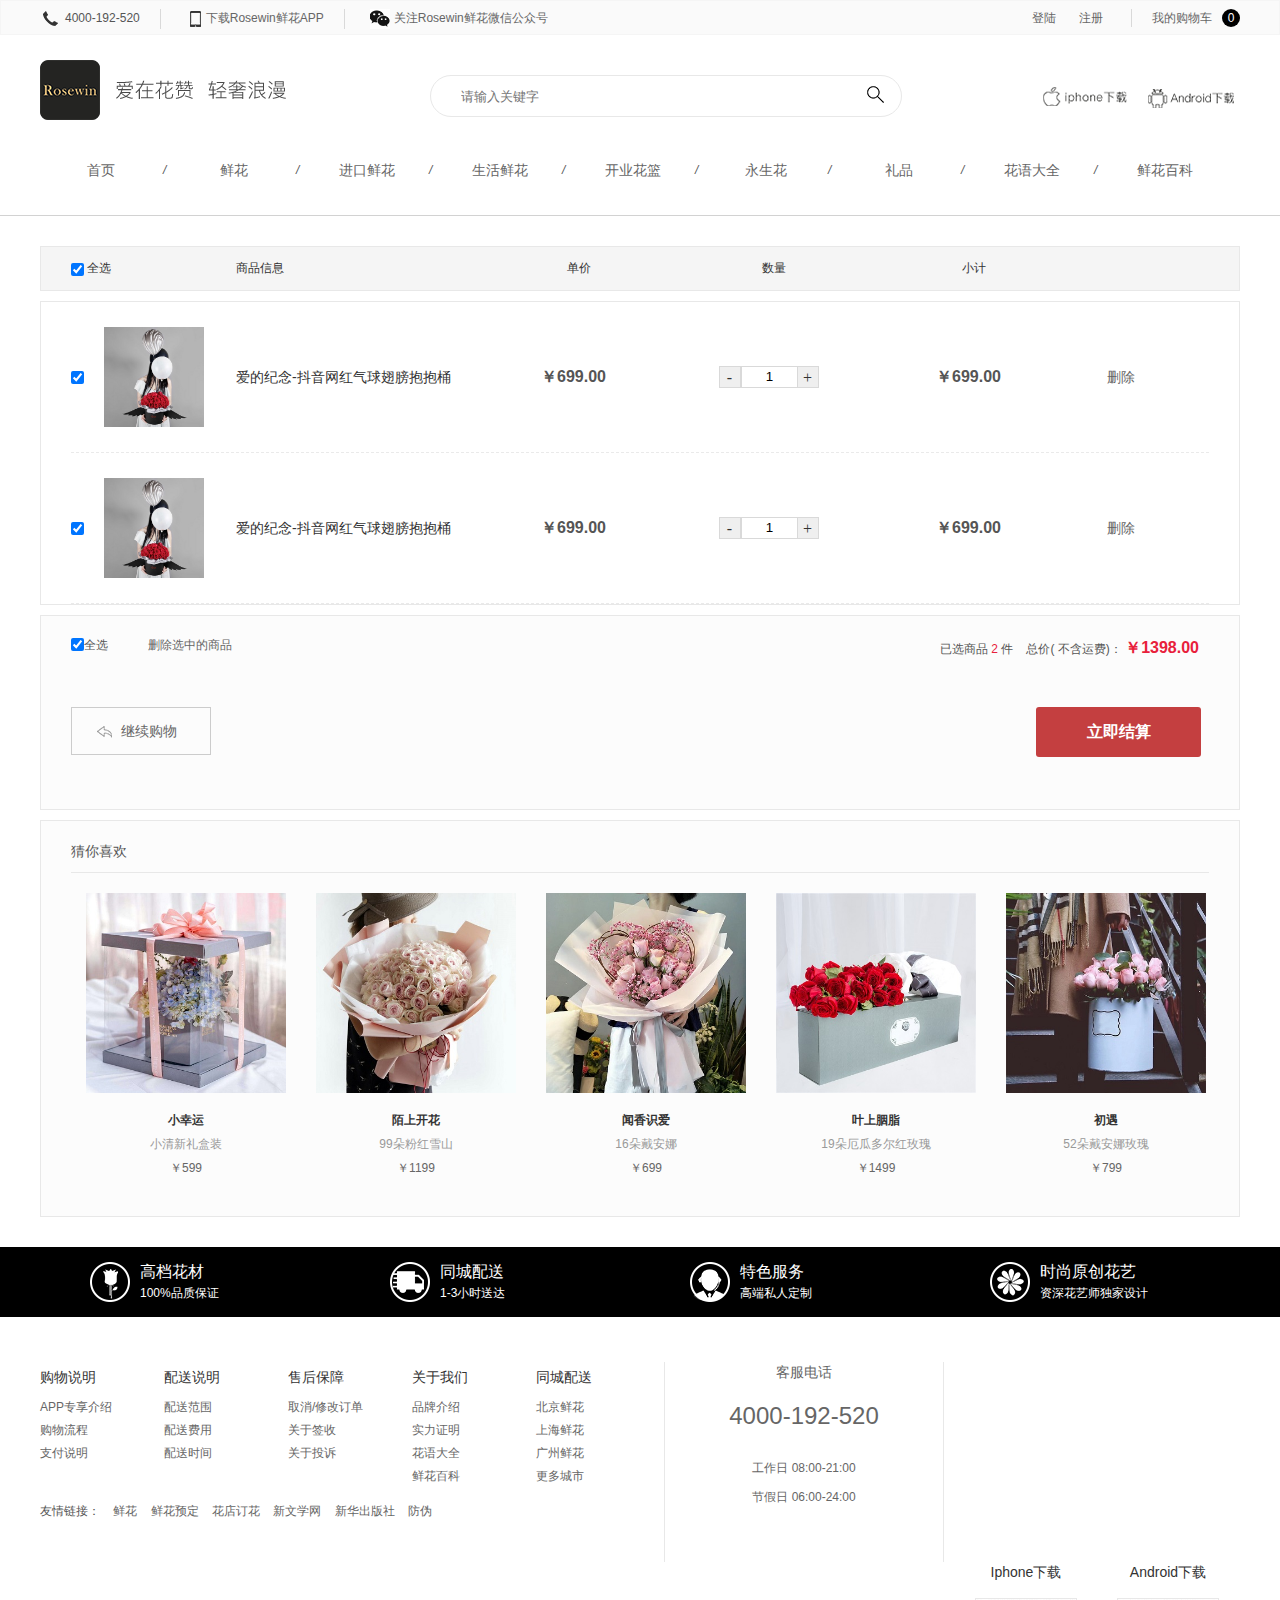
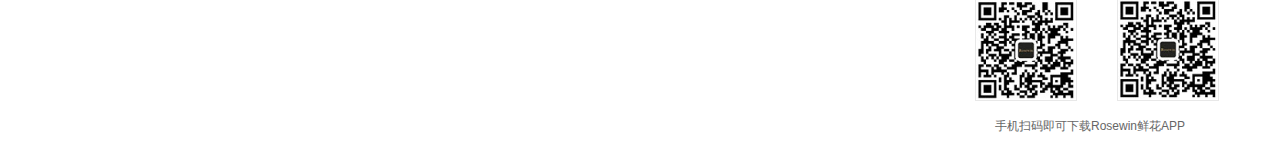
<file: public/cart.html>
<!DOCTYPE html>
<html lang="en">

<head>
  <meta charset="UTF-8">
  <title>购物流程_鲜花速递_开业花篮_网上在线鲜花预定-Rosewin鲜花网</title>
  <link rel="stylesheet" type="text/css" href="css/base.css">
  <link rel="stylesheet" href="font-awesome/css/font-awesome.min.css">
  <link rel="stylesheet" href="css/cart.css">
  <script src="js/comm.js"></script>
  <script src="js/ajax.js"></script>
</head>

<body>
  <header class="bg header"></header>
  <div class="content">
    <div class="cart_product">
      <div class="cart_pro_tit">
        <div class="cpt1">
          <label for="allPro1">
            <input type="checkbox" checked id="allPro1">全选
          </label>
        </div>
        <div class="cpt2">商品信息</div>
        <div class="cpt3">单价</div>
        <div class="cpt4">数量</div>
        <div class="cpt5">小计</div>
      </div>
      <div class="cartBox">
        <ul>
          <li>
            <div class="cart_check"><input type="checkbox" checked></div>
            <div class="cp_img">
              <a href=""><img src="image/1548669137_69562.jpg" alt=""></a>
            </div>
            <div class="cp_name">
              <a href="" title="爱的纪念-抖音网红气球翅膀抱抱桶">爱的纪念-抖音网红气球翅膀抱抱桶</a>
            </div>
            <div class="cp_price">￥699.00</div>
            <div class="cp_num">
              <p class="cp_num_m">
                <button class="cart_jian">-</button>
                <input type="text" value="1" class="cart_int">
                <button class="cart_jia">+</button>
              </p>
            </div>
            <div class="unitPrice">￥699.00</div>
            <div class="cp_btn">
              <a href="" title="删除">删除</a>
            </div>
          </li>
          <li>
            <div class="cart_check"><input type="checkbox" checked></div>
            <div class="cp_img">
              <a href=""><img src="image/1548669137_69562.jpg" alt=""></a>
            </div>
            <div class="cp_name">
              <a href="" title="爱的纪念-抖音网红气球翅膀抱抱桶">爱的纪念-抖音网红气球翅膀抱抱桶</a>
            </div>
            <div class="cp_price">￥699.00</div>
            <div class="cp_num">
              <p class="cp_num_m">
                <button class="cart_jian">-</button>
                <input type="text" value="1" class="cart_int">
                <button class="cart_jia">+</button>
              </p>
            </div>
            <div class="unitPrice">￥699.00</div>
            <div class="cp_btn">
              <a href="" title="删除">删除</a>
            </div>
          </li>
        </ul>
      </div>
      <div class="cartBar">
        <div class="cartBar_t">
          <div class="cartBar_m float_l">
            <div class="cbm_check float_l">
              <label for="allPro2">
                <input type="checkbox" checked id="allPro2">全选
              </label>
            </div>
            <div class="cbm_del float_l">
              <a href="">删除选中的商品</a>
            </div>
          </div>
          <div class="cbm_price float_r">
            已选商品 <span class="cbm_choseNum">1</span> 件 &nbsp;&nbsp;&nbsp;总价( 不含运费)：
            <span class="cbm_pay_price">￥699.00</span>
          </div>
          <div class="clear"></div>
          <div class="cartBar_btn">
            <a href="index.html">继续购物</a>
            <button>立即结算</button>
          </div>
          <div class="clear"></div>
        </div>
      </div>
      <div class="cartLike">
        <div class="cartLike_t">
          <p>猜你喜欢</p>
        </div>
        <div class="guess_like cartLike_m">
          <ul>
            <li>
              <a href="">
                <img src="image/1530170253_35795.jpg" alt="">
                <div class="recommend_name">
                  <p class="rec_t">小幸运</p>
                  <p class="rec_n">小清新礼盒装</p>
                  <p>￥599</p>
                </div>
              </a>
            </li>
            <li>
              <a href="">
                <img src="image/1530170442_21427.jpg" alt="">
                <div class="recommend_name">
                  <p class="rec_t">陌上开花</p>
                  <p class="rec_n">99朵粉红雪山</p>
                  <p>￥1199</p>
                </div>
              </a>
            </li>
            <li>
              <a href="">
                <img src="image/1530174027_33351.jpg" alt="">
                <div class="recommend_name">
                  <p class="rec_t">闻香识爱</p>
                  <p class="rec_n">16朵戴安娜</p>
                  <p>￥699</p>
                </div>
              </a>
            </li>
            <li>
              <a href="">
                <img src="image/1533005114_32831.jpg" alt="">
                <div class="recommend_name">
                  <p class="rec_t">叶上胭脂</p>
                  <p class="rec_n">19朵厄瓜多尔红玫瑰</p>
                  <p>￥1499</p>
                </div>
              </a>
            </li>
            <li>
              <a href="">
                <img src="image/1534840829_53772.jpg" alt="">
                <div class="recommend_name">
                  <p class="rec_t">初遇</p>
                  <p class="rec_n">52朵戴安娜玫瑰</p>
                  <p>￥799</p>
                </div>
              </a>
            </li>
          </ul>
        </div>
      </div>
    </div>
  </div>
  <footer class="footer"></footer>
  <script src="js/user.js"></script>
  <script src="js/head.js"></script>
  <script src="js/foot.js"></script>
</body>

</html>
</file>
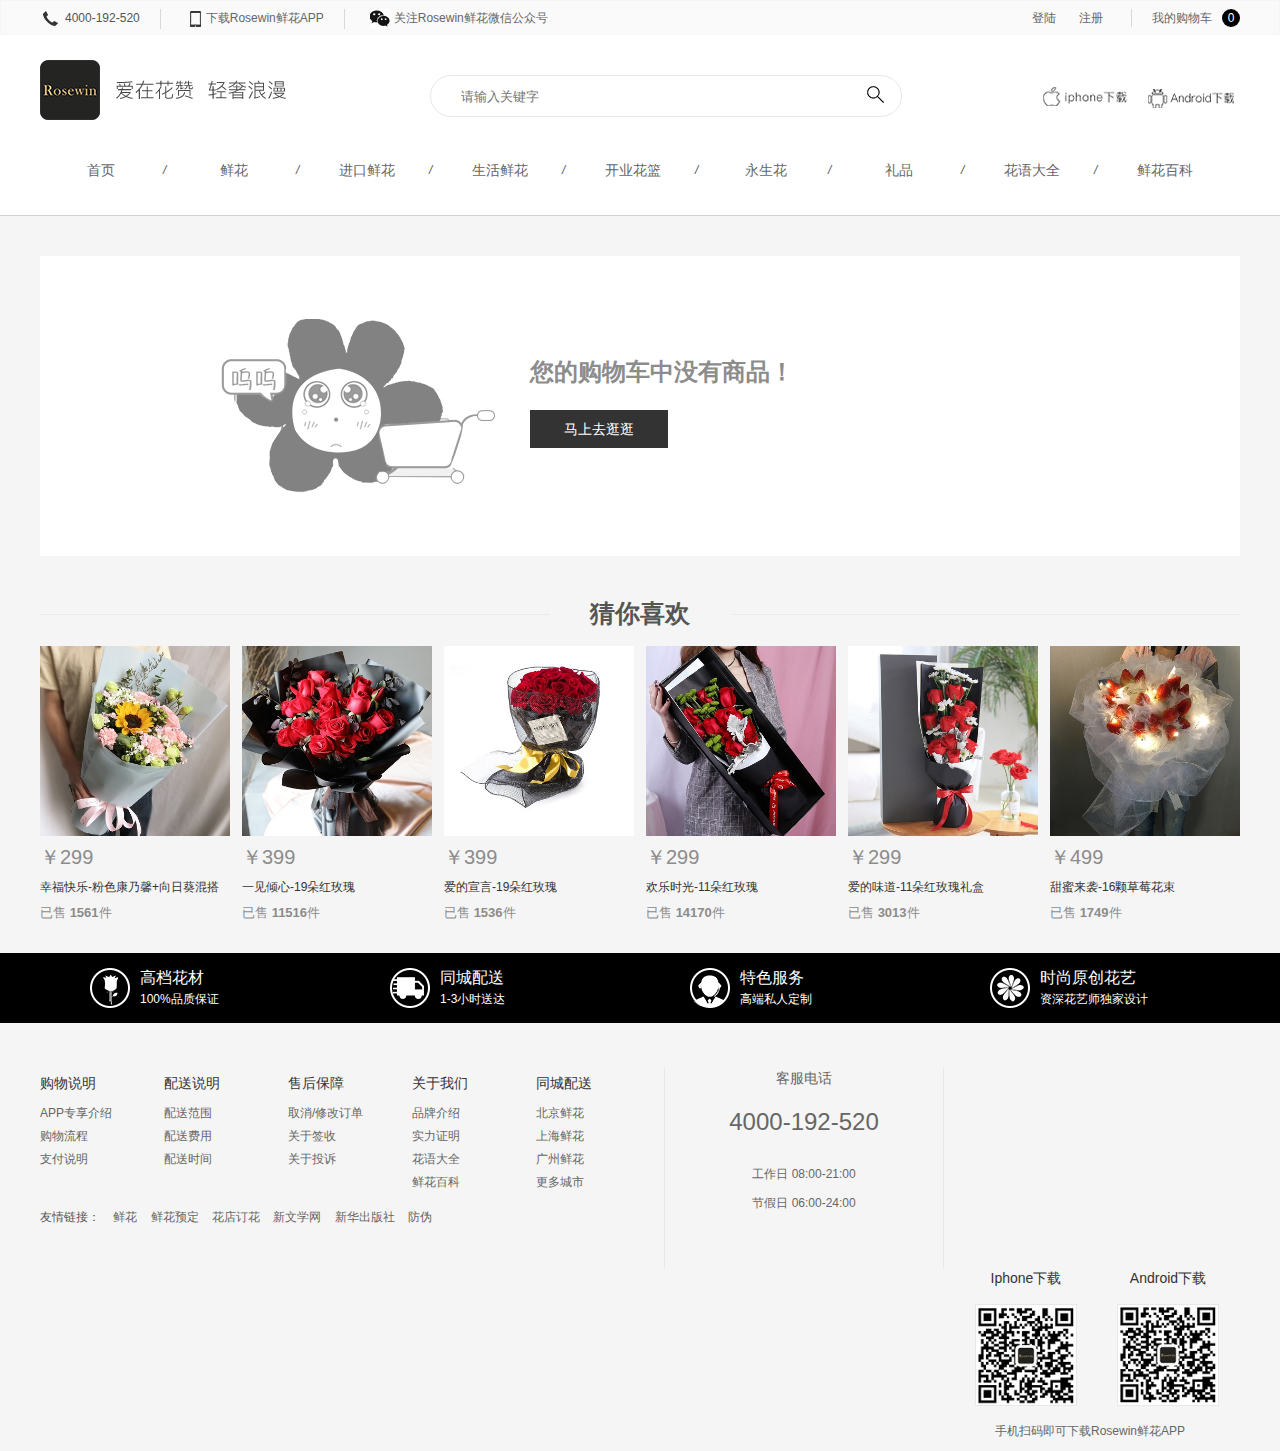
<file: public/cart_err.html>
<!DOCTYPE html>
<html lang="en">

<head>
  <meta charset="UTF-8">
  <title>系统提示_鲜花速递_开业花篮_网上在线鲜花预定-Rosewin鲜花网</title>
  <link rel="stylesheet" type="text/css" href="css/base.css">
  <link rel="stylesheet" href="font-awesome/css/font-awesome.min.css">
  <link rel="stylesheet" href="css/cart.css">
  <script src="js/ajax.js"></script>
</head>

<body style="background: #f5f5f5;">
  <header class="bg header"></header>
  <div class="content">
    <div class="cart-empty">
      <div class="cart_msg">
        <div class="txt">
          您的购物车中没有商品！
        </div>
        <div class="info">
          <a href="/">马上去逛逛</a>
        </div>
      </div>
    </div>
    <div class="panel">
      <div class="ftit">
        <h3>猜你喜欢</h3>
      </div>
      <ul>
        <li>
          <div class="p-img">
            <a href="">
              <img src="image/1548221877_56899.jpg" alt="">
            </a>
          </div>
          <div class="p-price">
            ￥299
          </div>
          <div class="p-name">
            <a href="">幸福快乐-粉色康乃馨+向日葵混搭</a>
          </div>
          <div class="p-num">
            已售 <span>1561</span>件
          </div>
        </li>
        <li>
          <div class="p-img">
            <a href="">
              <img src="image/1530170204_48631.jpg" alt="">
            </a>
          </div>
          <div class="p-price">
            ￥399
          </div>
          <div class="p-name">
            <a href="">一见倾心-19朵红玫瑰</a>
          </div>
          <div class="p-num">
            已售 <span>11516</span>件
          </div>
        </li>
        <li>
          <div class="p-img">
            <a href="">
              <img src="image/1548317993_47256.jpg" alt="">
            </a>
          </div>
          <div class="p-price">
            ￥399
          </div>
          <div class="p-name">
            <a href="">爱的宣言-19朵红玫瑰</a>
          </div>
          <div class="p-num">
            已售 <span>1536</span>件
          </div>
        </li>
        <li>
          <div class="p-img">
            <a href="">
              <img src="image/1557041988_76768.jpg" alt="">
            </a>
          </div>
          <div class="p-price">
            ￥299
          </div>
          <div class="p-name">
            <a href="">欢乐时光-11朵红玫瑰</a>
          </div>
          <div class="p-num">
            已售 <span>14170</span>件
          </div>
        </li>
        <li>
          <div class="p-img">
            <a href="">
              <img src="image/1545382133_79934.jpg" alt="">
            </a>
          </div>
          <div class="p-price">
            ￥299
          </div>
          <div class="p-name">
            <a href="">爱的味道-11朵红玫瑰礼盒</a>
          </div>
          <div class="p-num">
            已售 <span>3013</span>件
          </div>
        </li>
        <li>
          <div class="p-img">
            <a href="">
              <img src="image/1544512857_65742.jpg" alt="">
            </a>
          </div>
          <div class="p-price">
            ￥499
          </div>
          <div class="p-name">
            <a href="">甜蜜来袭-16颗草莓花束</a>
          </div>
          <div class="p-num">
            已售 <span>1749</span>件
          </div>
        </li>
      </ul>
    </div>
    <div class="clear"></div>
  </div>
  <footer class="footer"></footer>
  <script src="js/head.js"></script>
  <script src="js/foot.js"></script>
</body>

</html>
</file>
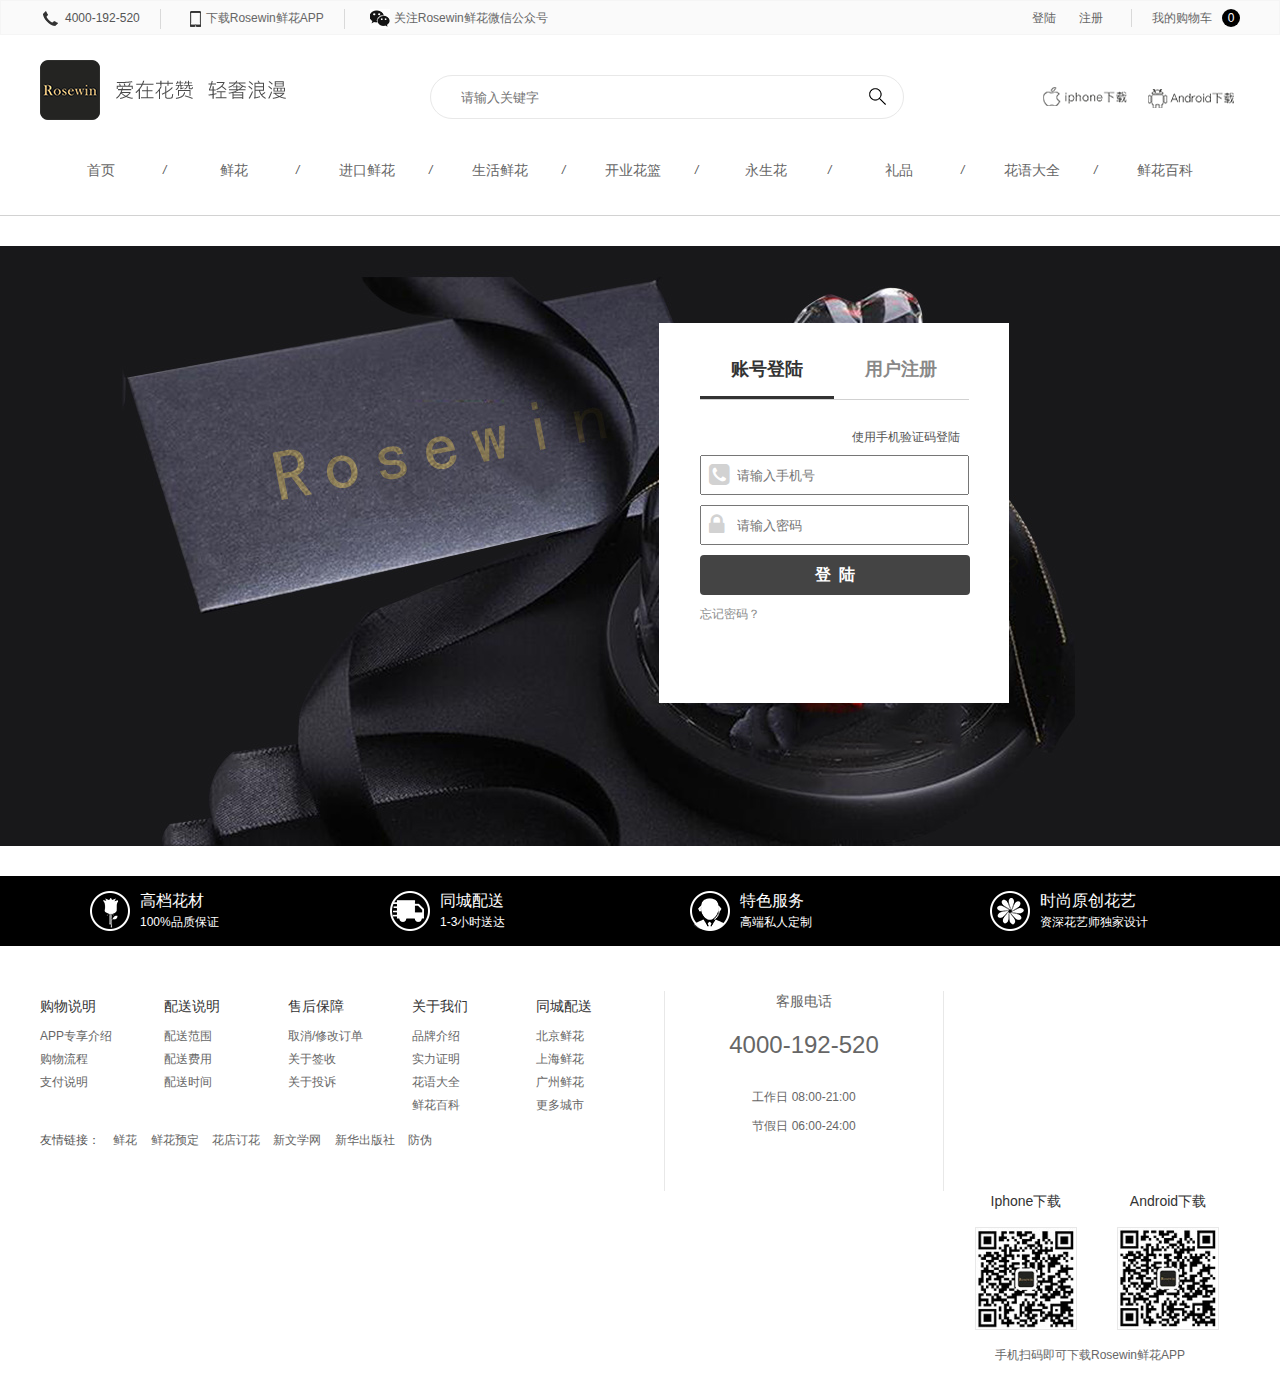
<file: public/login.html>
<!doctype html>
<html lang="en">

<head>
  <meta charset="UTF-8">
  <title>用户中心-Rosewin鲜花网</title>
  <link rel="stylesheet" type="text/css" href="css/base.css">
  <link rel="stylesheet" href="font-awesome/css/font-awesome.min.css">
  <script src="js/ajax.js"></script>
</head>

<body onload="change();show()">
  <header class="bg header"></header>
  <div class="reg_content">
    <div class="reg_mian" id="reg_main">
      <div class="login_box">
        <ul>
          <li id="login">账号登陆</li>
          <li id="register" class="box_checked">用户注册</li>
          <div class="clear"></div>
        </ul>
      </div>
      <div class="swiper_hidden">
        <div class="swiper" id="swiper">
          <div class="swiper_login float_l">
            <p id="login_switch">使用手机验证码登陆</p>
            <div class="item">
              <div class="hint_msg" id="log_uname_msg">
                <span class="hint">手机号码不能为空</span>
                <span class="hint_sj"></span>
              </div>
              <i class="fa fa-phone-square fa-2x"></i>
              <input type="text" id="log_uname" placeholder="请输入手机号">
            </div>
            <div id="stateOpen">
              <div class="item">
                <div class="hint_msg" id="log_upwd_msg">
                  <span class="hint">密码不能为空</span>
                  <span class="hint_sj"></span>
                </div>
                <i class="fa fa-lock fa-2x"></i>
                <input type="password" id="log_upwd" placeholder="请输入密码">
              </div>
              <div class="item">
                <button id="log">登&nbsp;&nbsp;陆</button>
              </div>
            </div>
            <div id="stateClose">
              <div class="item">
                <div class="hint_msg" id="log_getCode1">
                  <span class="hint">验证码为空</span>
                  <span class="hint_sj"></span>
                </div>
                <input type="text" placeholder="图形验证码" id="log_getCode" class="float_l">
                <div id="log_code" class="float_l getCode" onclick="change()"></div>
                <span onclick="change()">看不清？换一张</span>
              </div>
              <div class="item">
                <div class="hint_msg" id="log_get_Code1">
                  <span class="hint">验证码为空</span>
                  <span class="hint_sj"></span>
                </div>
                <i class="fa fa-envelope fa-2x small"></i>
                <input type="text" placeholder="请输入手机验证码" id="msg_code1">
                <button id="get_code1">获取短信验证码</button>
              </div>
              <div class="item">
                <button id="log1">登&nbsp;&nbsp;陆</button>
              </div>
            </div>
            <span class="forget"><a href="">忘记密码？</a></span>
          </div>
          <div class="swiper_reg float_r">
            <div class="item">
              <div class="hint_msg" id="uname_msg">
                <span class="hint">手机号码不能为空</span>
                <span class="hint_sj"></span>
              </div>
              <i class="fa fa-phone-square fa-2x"></i>
              <input type="text" id="uname" placeholder="请输入注册手机号">
            </div>
            <div class="item">
              <div class="hint_msg" id="getCode1">
                <span class="hint">验证码为空</span>
                <span class="hint_sj"></span>
              </div>
              <input type="text" placeholder="图形验证码" id="reg_code" class="float_l">
              <div id="getCode" class="float_l getCode"></div>
              <span onclick="change()">看不清？换一张</span>
            </div>
            <div class="item">
              <div class="hint_msg" id="msgCode">
                <span class="hint">短信验证码为空</span>
                <span class="hint_sj"></span>
              </div>
              <i class="fa fa-envelope fa-2x small"></i>
              <input type="text" placeholder="请输入手机验证码" id="msg_code">
              <button id="get_code">获取短信验证码</button>
            </div>
            <div class="item">
              <div class="hint_msg" id="check_upwd">
                <span class="hint">密码不能为空</span>
                <span class="hint_sj"></span>
              </div>
              <i class="fa fa-lock fa-2x"></i>
              <input type="password" id="upwd" placeholder="请输入密码">
            </div>
            <div class="item">
              <div class="hint_msg" id="check_upwd1">
                <span class="hint">密码不能为空</span>
                <span class="hint_sj"></span>
              </div>
              <i class="fa fa-get-pocket fa-2x small"></i>
              <input type="password" id="upwd1" placeholder="确认密码">
            </div>
            <div class="item">
              <button id="reg">注&nbsp;&nbsp;册</button>
            </div>
            <span class="forget"><a href="">忘记密码？</a></span>
          </div>
        </div>
      </div>
    </div>
  </div>
  <footer class="footer"></footer>
  <script type="text/javascript" src="js/login.js"></script>
  <script src="js/head.js"></script>
  <script src="js/foot.js"></script>
</body>

</html>
</file>
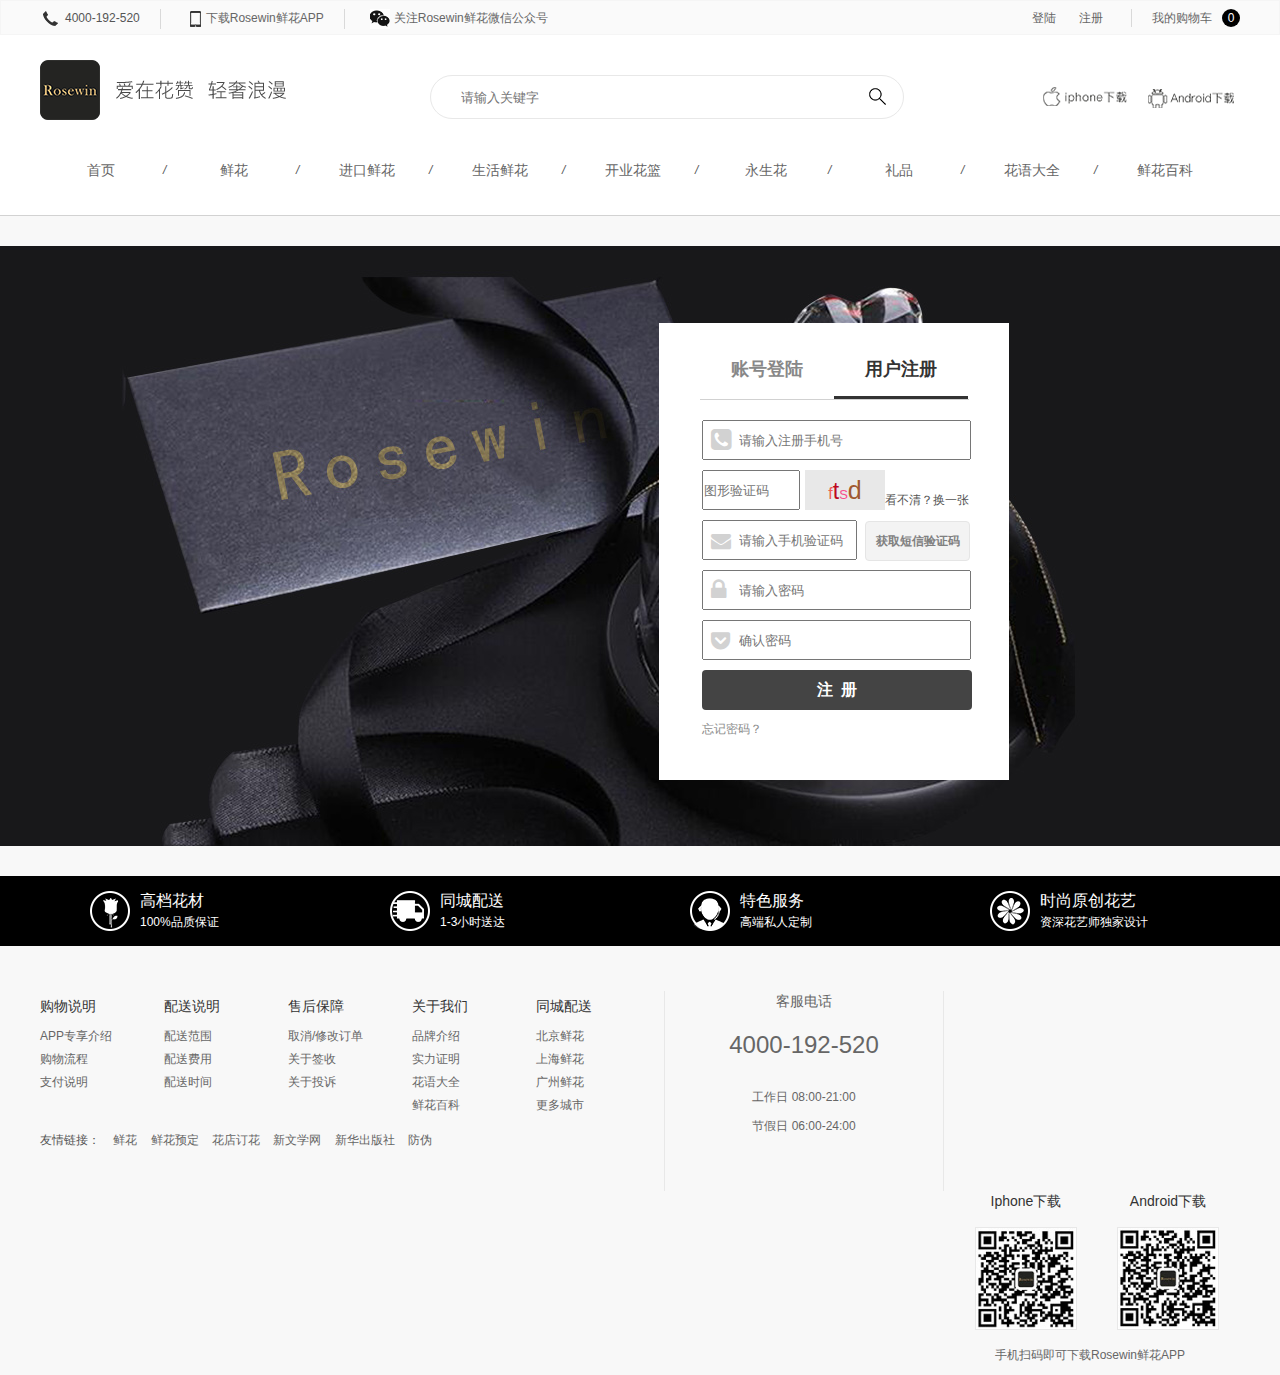
<file: public/register.html>
<!doctype html>
<html lang="en">

<head>
  <meta charset="UTF-8">
  <title>用户中心-Rosewin鲜花网</title>
  <link rel="stylesheet" type="text/css" href="css/base.css">
  <link rel="stylesheet" type="text/css" href="css/user.css">
  <link rel="stylesheet" href="font-awesome/css/font-awesome.min.css">
  <script src="js/ajax.js"></script>
</head>

<body onload="change()">
  <header class="bg header"></header>
  <div class="reg_content">
    <div class="reg_mian" id="reg_main">
      <div class="login_box">
        <ul>
          <li id="login">账号登陆</li>
          <li id="register" class="box_checked">用户注册</li>
          <div class="clear"></div>
        </ul>
      </div>
      <div class="swiper_hidden">
        <div class="swiper" id="swiper">
          <div class="swiper_login float_l">
            <p id="login_switch">使用手机验证码登陆</p>
            <div class="item">
              <div class="hint_msg" id="log_uname_msg">
                <span class="hint">手机号码不能为空</span>
                <span class="hint_sj"></span>
              </div>
              <i class="fa fa-phone-square fa-2x"></i>
              <input type="text" id="log_uname" placeholder="请输入手机号">
            </div>
            <div id="stateOpen">
              <div class="item">
                <div class="hint_msg" id="log_upwd_msg">
                  <span class="hint">密码不能为空</span>
                  <span class="hint_sj"></span>
                </div>
                <i class="fa fa-lock fa-2x"></i>
                <input type="password" id="log_upwd" placeholder="请输入密码">
              </div>
              <div class="item">
                <button id="log">登&nbsp;&nbsp;陆</button>
              </div>
            </div>
            <div id="stateClose">
              <div class="item">
                <div class="hint_msg" id="log_getCode1">
                  <span class="hint">验证码为空</span>
                  <span class="hint_sj"></span>
                </div>
                <input type="text" placeholder="图形验证码" id="log_getCode" class="float_l">
                <div id="log_code" class="float_l getCode" onclick="change()"></div>
                <span onclick="change()">看不清？换一张</span>
              </div>
              <div class="item">
                <div class="hint_msg" id="log_get_Code1">
                  <span class="hint">验证码为空</span>
                  <span class="hint_sj"></span>
                </div>
                <i class="fa fa-envelope fa-2x small"></i>
                <input type="text" placeholder="请输入手机验证码" id="msg_code1">
                <button id="get_code1">获取短信验证码</button>
              </div>
              <div class="item">
                <button id="log1">登&nbsp;&nbsp;陆</button>
              </div>
            </div>
            <span class="forget"><a href="">忘记密码？</a></span>
          </div>
          <div class="swiper_reg float_r">
            <div class="item">
              <div class="hint_msg" id="uname_msg">
                <span class="hint">手机号码不能为空</span>
                <span class="hint_sj"></span>
              </div>
              <i class="fa fa-phone-square fa-2x"></i>
              <input type="text" id="uname" placeholder="请输入注册手机号">
            </div>
            <div class="item">
              <div class="hint_msg" id="getCode1">
                <span class="hint">验证码为空</span>
                <span class="hint_sj"></span>
              </div>
              <input type="text" placeholder="图形验证码" id="reg_code" class="float_l">
              <div id="getCode" class="float_l getCode"></div>
              <span onclick="change()">看不清？换一张</span>
            </div>
            <div class="item">
              <div class="hint_msg" id="msgCode">
                <span class="hint">短信验证码为空</span>
                <span class="hint_sj"></span>
              </div>
              <i class="fa fa-envelope fa-2x small"></i>
              <input type="text" placeholder="请输入手机验证码" id="msg_code">
              <button id="get_code">获取短信验证码</button>
            </div>
            <div class="item">
              <div class="hint_msg" id="check_upwd">
                <span class="hint">密码不能为空</span>
                <span class="hint_sj"></span>
              </div>
              <i class="fa fa-lock fa-2x"></i>
              <input type="password" id="upwd" placeholder="请输入密码">
            </div>
            <div class="item">
              <div class="hint_msg" id="check_upwd1">
                <span class="hint">密码不能为空</span>
                <span class="hint_sj"></span>
              </div>
              <i class="fa fa-get-pocket fa-2x small"></i>
              <input type="password" id="upwd1" placeholder="确认密码">
            </div>
            <div class="item">
              <button id="reg">注&nbsp;&nbsp;册</button>
            </div>
            <span class="forget"><a href="">忘记密码？</a></span>
          </div>
        </div>
      </div>
    </div>
  </div>
  <footer class="footer"></footer>

  <script type="text/javascript" src="js/login.js"></script>
  <script src="js/head.js"></script>
  <script src="js/foot.js"></script>
</body>

</html>
</file>
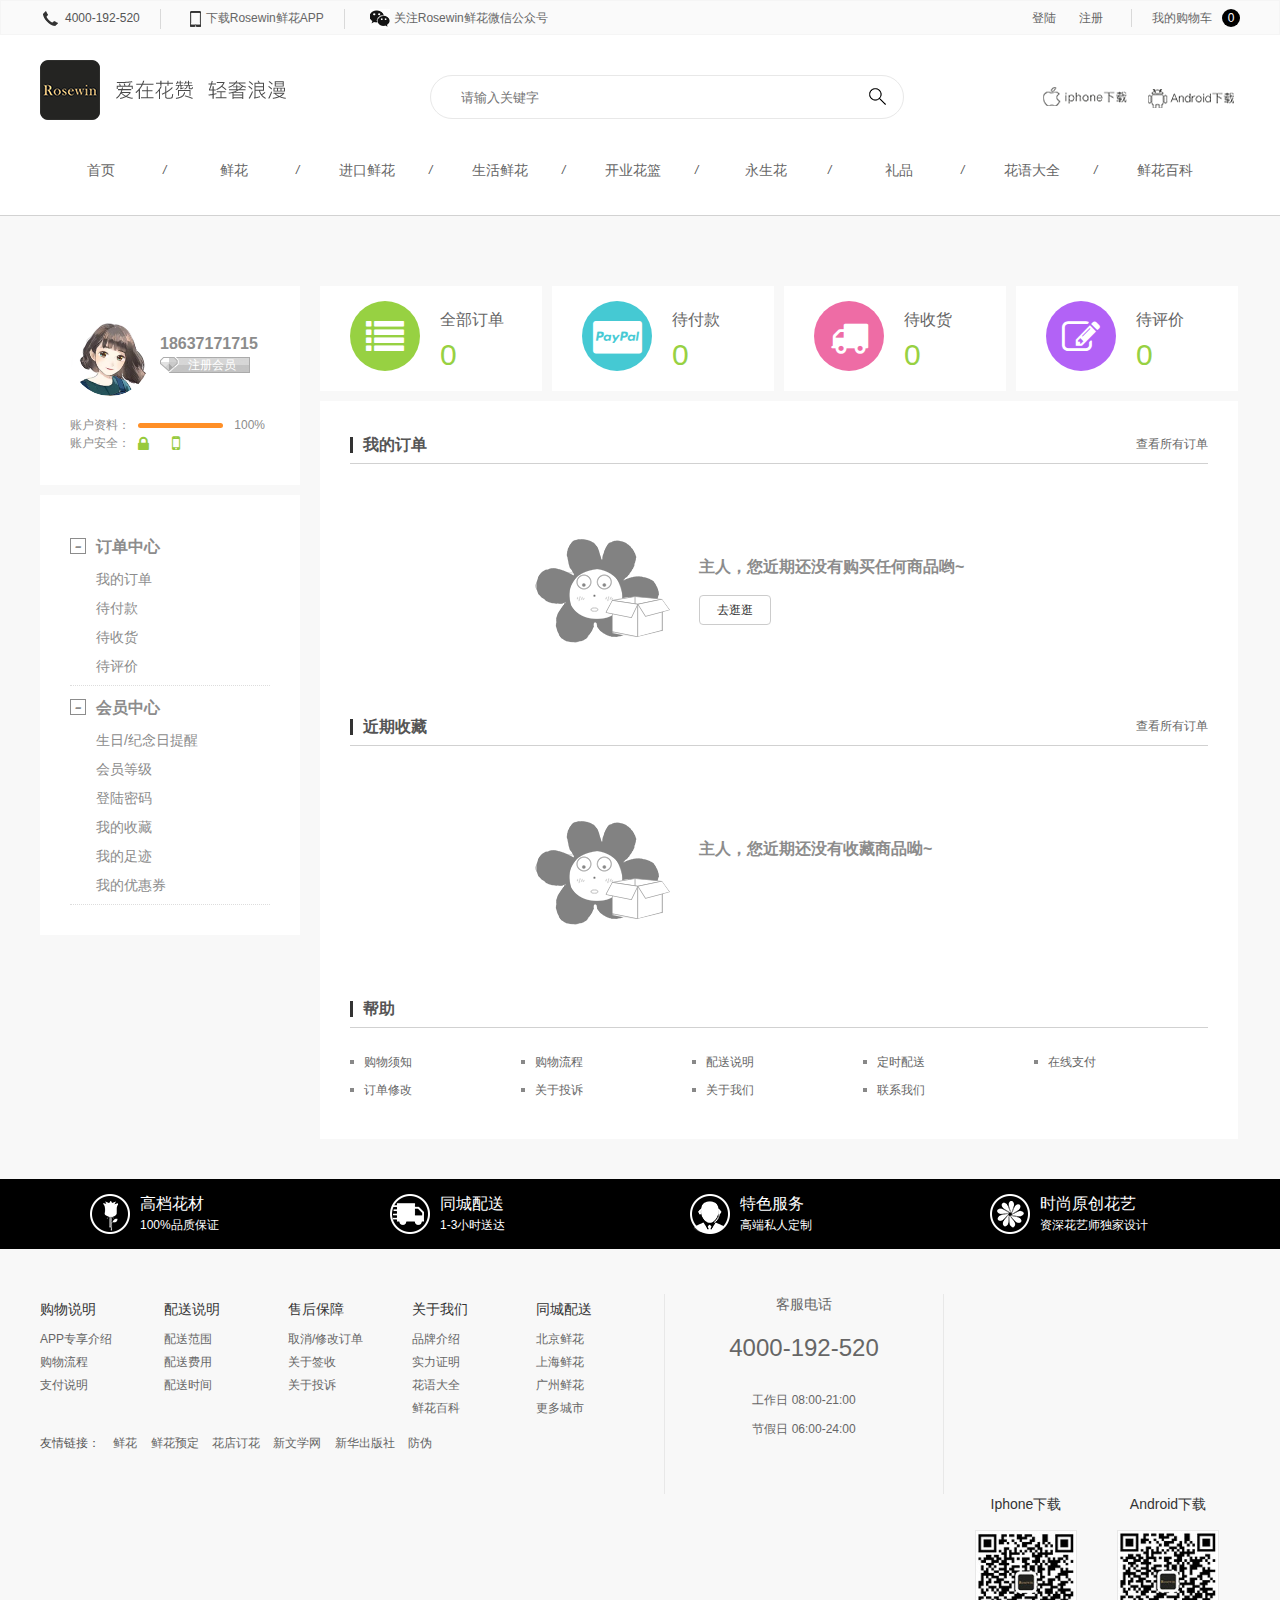
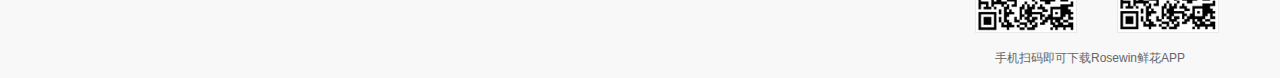
<file: public/user.html>
<!DOCTYPE html>
<html lang="en">

<head>
  <meta charset="UTF-8">
  <title>用户中心-Rosewin鲜花网</title>
  <link rel="stylesheet" type="text/css" href="css/base.css">
  <link rel="stylesheet" href="font-awesome/css/font-awesome.min.css">
  <link rel="stylesheet" href="css/user.css">
  <script src="js/ajax.js"></script>
</head>

<body>
  <header class="bg header"></header>
  <div class="content">
    <div class="user_content">
      <div class="user-side float_l">
        <div class="user-mod">
          <div class="profile clearfix">
            <div class="avatar">
              <a href="">
                <img src="image/user_man.png" alt="">
              </a>
            </div>
            <div class="name">
              <h2>18637171715</h2>
              <a href="">
                <div class="user-rank user-rank-register">注册会员</div>
              </a>
            </div>
          </div>
          <div class="account clearfix">
            <div class="user-item">
              <div class="item-name float_l">账户资料：</div>
              <div class="item-main float_l">
                <b class="integrity">
                  <em style="width: 100%"></em>
                </b>
                <span>100%</span>
              </div>
            </div>
            <div class="user-item">
              <div class="item-name float_l">账户安全：</div>
              <div class="item-main float_l">
                <div>
                  <i class="fa fa-lock"></i>
                  <span class="tip">密码已设置</span>
                </div>
                <div>
                  <i class="fa fa-mobile small"></i>
                  <span class="tip">手机已验证</span>
                </div>
              </div>
            </div>
          </div>
        </div>
        <div class="user-mod">
          <div class="side-menu">
            <h3><i>-</i>订单中心</h3>
            <ul>
              <li><a href="">我的订单</a></li>
              <li> <a href="">待付款</a></li>
              <li><a href="">待收货</a></li>
              <li><a href="">待评价</a></li>
            </ul>
          </div>
          <div class="side-menu">
            <h3><i>-</i>会员中心</h3>
            <ul>
              <li><a href="">生日/纪念日提醒</a></li>
              <li><a href="">会员等级</a></li>
              <li><a href="">登陆密码</a></li>
              <li><a href="">我的收藏</a></li>
              <li><a href="">我的足迹</a></li>
              <li><a href="">我的优惠券</a></li>
            </ul>
          </div>
        </div>
      </div>
      <div class="user-main float_l">
        <div class="state clearfix">
          <ul>
            <li>
              <a href="">
                <div class="circle">
                  <i class="fa fa-list"></i>
                </div>
                <div class="info">
                  <p>全部订单</p>
                  <div class="num">0</div>
                </div>
              </a>
            </li>
            <li>
              <a href="">
                <div class="circle">
                  <i class="fa fa-cc-paypal"></i>
                </div>
                <div class="info">
                  <p>待付款</p>
                  <div class="num">0</div>
                </div>
              </a>
            </li>
            <li>
              <a href="">
                <div class="circle">
                  <i class="fa fa-truck"></i>
                </div>
                <div class="info">
                  <p>待收货</p>
                  <div class="num">0</div>
                </div>
              </a>
            </li>
            <li>
              <a href="">
                <div class="circle">
                  <i class="fa fa-pencil-square-o"></i>
                </div>
                <div class="info">
                  <p>待评价</p>
                  <div class="num">0</div>
                </div>
              </a>
            </li>
          </ul>
        </div>
        <div class="user-mod">
          <div class="user-section">
            <div class="user-title">
              <h2>我的订单</h2>
              <a href="" class="more">查看所有订单</a>
            </div>
            <div class="no_records">
              <i class="no_icon"></i>
              <div class="on_info">
                <h3>主人，您近期还没有购买任何商品哟~</h3>
                <div class="no_btn">
                  <a href="index.html">去逛逛</a>
                </div>
              </div>
            </div>
          </div>
          <div class="user-section">
            <div class="user-title">
              <h2>近期收藏</h2>
              <a href="" class="more">查看所有订单</a>
            </div>
            <div class="no_records">
              <i class="no_icon"></i>
              <div class="on_info">
                <h3>主人，您近期还没有收藏商品呦~</h3>
              </div>
            </div>
          </div>
          <div class="user-section">
            <div class="user-title">
              <h2>帮助</h2>
            </div>
            <ul class="user-help clearfix">
              <li><a href="">购物须知</a></li>
              <li><a href="">购物流程</a></li>
              <li><a href="">配送说明</a></li>
              <li><a href="">定时配送</a></li>
              <li><a href="">在线支付</a></li>
              <li><a href="">订单修改</a></li>
              <li><a href="">关于投诉</a></li>
              <li><a href="">关于我们</a></li>
              <li><a href="">联系我们</a></li>
            </ul>
          </div>
        </div>
      </div>
    </div>
    <div class="clear"></div>
  </div>
  <footer class="footer"></footer>
  <script src="js/head.js"></script>
  <script src="js/foot.js"></script>
</body>

</html>
</file>
<file: public/css/base.css>
/*定义共用样式*/
body{
	font: 12px Helvetica,sans-serif;
	color:#555;
	line-height: 1.5;
}
a{
	color: #666;
    text-decoration: none;
}
ul,li,body,p,h1,h2,h3,h4,h5,h6,button{
	padding: 0;
	margin: 0;
	list-style: none;
}
button,input{
	outline: 0;
}
button{
	border: 0;
}
.bg{
	background: #fff;
}
.float_l{
	float: left;
}
.float_r{
	float: right;
}
.clear{
	clear: both;
}
.headerbar_m,.header_middle,.nav_list,.foot_t_nav,.foot_b_main,.mian,.content{
	width: 1200px;
	margin: 0 auto;
}
.header{
	margin-bottom: 30px;
}
/*定义头部样式*/
.hico01, .hico02, .hico04{
	width: 20px;
	height: 20px;
	display: block;
	background:url(../image/headico.png) no-repeat;
}
.hico_wx{
	background: url(../image/shareico.gif) -3px;
	background-size:cover;
	margin-right: 4px;
}
.headerbar{
	height: 35px;
	width: 100%;
	background: #fafafa;
	border: 1px solid #f5f5f5;
	box-sizing: border-box;
}
.hico01{
	background-position: 0 0;
	left: 0;
	margin-right: 5px;
}
.headerbar_l, .headerbar_r{
	margin-top:8px;
}
.headerApp{
	margin-left: 20px;
	border-left: 1px solid #d9d9d9;
}
.hico02{
	background-position: -20px 0;
}
.headerApp a{
	display: block;
	margin-left: 25px;
	position: relative;
}
.headerApp a img{
	position: absolute;
	z-index: 88;
	top: 5px;
	left: 10px;
	transition: all .4s;
	visibility: hidden;
	opacity: 0;
}
.headerApp a:hover img{
	visibility: visible;
	opacity: 1;
	top: 20px;
}
.headerUser span{
	margin: 0 10px;
}
.headerCart{
	margin-left: 18px;
	padding-left: 20px;
	border-left: 1px solid #d9d9d9;
	position: relative;
}
.headerCart span{
	display: block;
}
.cart_num{
	width: 18px;
	height: 18px;
	background-color: #000;
	border-radius: 50%;
	line-height: 18px;
	text-align: center;
	color:#fff;
	margin-left: 10px;
}
.header_logo{
	padding-top:25px;
	width: 250px;
}
.header_search{
	padding-top:40px;
	position: relative;
}
.header_search input{
	width: 440px;
	height: 40px;
  font-size: 13px;
  border:1px solid #e8e8e8;
  border-radius: 30px;
  padding-left:30px;
  margin-left: 140px;
}
.header_search em{
	width: 20px;
	height: 20px;
	background: url(../image/headico.png) no-repeat;
	background-position: -60px;
	position: absolute;
	right: 16px;
	bottom: 12px;
	cursor: pointer;
}
.header_down{
	padding-top:45px;
	position: relative;
}
.header_down a{
	position: absolute;
	display: inline-block;
	width: 50%;
	height: 30px;
	bottom: 0px;
	z-index: 999;
}
.header_down a:nth-child(2){
	left: 0;
}
.header_down a:last-child{
	right: 0;
}
.header_down a img{
	visibility: hidden;
	transition: all .3s;
	opacity: 0;
	position: absolute;
	top: -15px;
}
.header_down a:hover img{
	visibility: visible;
	opacity: 1;
	top: -5px;
}
.nav{
	border-bottom: 1px solid #d2d2d2;
    padding: 15px 0 15px;
    width: 100%;
    min-width: 1200px;
    position: relative;
    z-index: 100;
    height: 60px;
}
.nav_list li{
	width: 133px;
	height: 60px;
	position: relative;
	overflow: hidden;
	float: left;
	cursor: pointer;
}
.nav_list li div{
	width: 113px;
	line-height: 60px;
	text-align: center;
	font-size: 14px;
	position: absolute;
	transition: 0.5s;
}
.nav_list li i{
	width: 10px;
	height: 60px;
	line-height: 60px;
	position: absolute;
	right: 0;
	top: 0;
}
.nav_list li div.one{
	top: 0;
	left: 4px;
	z-index: 1;
}
.nav_list li div.two{
	bottom: -65px;
	left: 5px;
	z-index: 2;
	line-height: 50px;
	box-shadow: 0px 0px 5px rgba(0,0,0,.4);
}
.nav_list li div.two a{
	color: #c3a56e;
	font-size: 16px;
}
.nav_list li:hover .one{
	top: -65px;
	left: 5px;
}
.nav_list li:hover .two{
	bottom: 3px;
	left: 5px;
}
/*定义主页样式*/
/*轮播广告图*/
.banner{
	width: 1200px;
	height: 500px;
	margin-bottom: 75px;
	overflow: hidden;
	position: relative;
}
.banner #box{
	width: 4800px;
	height: 500px;
	overflow: hidden;
	display: flex;
}
.transition{
	transition:all .5s linear
}
.banner .btn{
	display: none;
}
.banner:hover .btn, .banner .btn:hover{
	display: block;
}
.banner .next, .banner .prev{
	display: block;
	position: absolute;
	background: rgba(0, 0, 0, .4);
	width: 50px;
	height: 120px;
	text-align: center;
	line-height: 120px;
	color: #ccc;
	font-size: 30px;
	z-index: 999;
	top: 50%;
	margin-top: -60px;
	border-radius: 4px;
}
.banner .next{
	right: 5px;
}
.banner .prev{
	left: 5px;
}
.banner .next:hover, .banner .prev:hover{
	background: rgba(0, 0, 0, .6);
}
/*首页推荐1*/
.floor1,.floor2{
	height: 700px;
	overflow: hidden;
}
.floor1 .left,.floor2 .right{
	width: 715px;
	height: 700px;
}
.floor1 .right,.floor2 .left{
	width: 460px;
	height: 650px;
	margin-top: 50px;
}
.floor1 .right_t p,.floor2 .left_t p{
	font: 22px 'Sterling SSm A','Sterling SSm B','NSimSun','STSong',serif;
	margin: 60px 0 0 120px;
	line-height: 40px;
}
.floor1 .right_t h3,.floor2 .left_t h3{
	font: 36px 'Sterling SSm A','Sterling SSm B','NSimSun','STSong',serif;
	border-bottom: 1px solid #666;
	width: 180px;
    margin: 40px 0 0 130px;
}
.floor1 .right_t a:hover h3,.floor2 .left_t a:hover h3{
    color: #000;
}
/*首页推荐2*/
.floor2{
	margin-top: 40px;
}
.floor2 .left_t p{
   margin: 20px 0 17px 160px;
}
.floor2 .left_t h3{
	margin:0 0 0 150px;
}
/*热卖商品推荐*/
.hot_list .tit{
	font:40px 'Sterling SSm A','Sterling SSm B','NSimSun','STSong',serif;
	text-align: center;
	margin: 50px 0 40px 0;
}
.hot_con li{
	width: 240px;
	float: left;
	padding: 29px;
	text-align: center;
}
.hot_con li div h3{
    font-size: 14px;
    color: #000;
    line-height: 30px;
		font-weight: normal;
		height: 30px;
		overflow: hidden;
}
.hot_con li div h2{
	font-size: 14px;
	color: #000;
}
.hot_con li div p{
	color:#b2904c;
	line-height: 25px;
}
.hot_con img{
	width: 240px;
	height: 240px;
	transition: 0.2s;
}
.hot_con li:hover img{
    transform: translateX(-10px);
}
/*新品推荐*/
.new_pro{
	margin-top: 40px;
}
.new_line{
	height: 20px;
	border-bottom: 1px solid #e8e8e8;
	position: relative;
}
.new_line p {
	width: 360px;
	background: #fff;
	font: 16px '微软雅黑';
	text-align: center;
	position: absolute;
	left: 420px;
	color:#666;
}
.new_line p .en{
	font-size: 14px;
	color: #999;
}
.new_con,.fw_know{
	margin-top:35px;
	text-align: center;
}
.new_con li,.fw_know li{
	width: 200px;
	height: 290px;
	margin: 5px 20px 0 20px;
	float: left;
}
.new_con li img,.fw_know li img{
	width: 200px;
	height: 200px;
}
.new_con li p{
	line-height: 30px;
	color: #555;
	height: 30px;
	overflow: hidden;
}
.new_con .join_cart,.fw_know .join_cart{
	width: 100px;
	height: 26px;
	line-height: 26px;
	text-align: center;
	display: block;
	border: 1px solid #ccc;
	margin:5px auto;
	transition: 0.5s;
}
.new_con .join_cart:hover,.fw_know .join_cart:hover{
	background: #000;
	color:#fff;
}
/*送花知识*/
.fw_know li p{
	line-height: 40px;
	color: #555;
	height: 30px;
	overflow: hidden;
}
.fw_know{
	width: 1200px;
	height: 320px;
	overflow: hidden;
	position: relative;
}
.fw_know ul{
	width: 3840px;
	height: 285px;
	overflow: hidden;
}
.fw_know .next_btn, .fw_know .prev_btn{
	width: 27px;
	height: 66px;
	background: url(../image/jt7.png) no-repeat;
	position: absolute;
	top: 25%;
	cursor: pointer;
	z-index: 999;
}
.fw_know .prev_btn{
	left: 20px;
	background-position: 0px -201px;
}
.fw_know .next_btn{
	right: 20px;
	background-position: 0px -134px;
}
.fw_know .prev_btn:hover{
	background-position: 0px 0px;
}
.fw_know .next_btn:hover{
	background-position: 0px -68px;
}
.box_btn{
	display: none;
}
.fw_know:hover .box_btn{
	display: block;
}
/*定义底部样式*/
footer{
	width: 100%;
	min-width: 1200px;
	margin-top: 30px;
}
.foot_t{
	background: #000;
	color:#fff;
}
.foot_t_nav ul{
	width:1200px;
	height: 70px;
	overflow: hidden;
}
.foot_t_nav ul li{
	width: 150px;
	height: 70px;
	padding-left:50px;
	margin:0 50px;
}
.foot_t_nav div{
	font-size: 16px;
	margin-top:13px;
}
.foot_t_nav span{
	font-size: 12px;
}
.bg1{
	background: url(../image/foot_ico_hc.png) no-repeat left center;
}
.bg2{
	background: url(../image/foot_ico_ps.png) no-repeat left center;
}
.bg3{
	background: url(../image/foot_ico_service.png) no-repeat left center;
}
.bg4{
	background: url(../image/foot_ico_flower.png) no-repeat left center;
}
.foot_b{
	width: 100%;
	height: 272px;
}
.foot_b_main{
	padding-top:45px;
}
.help_t{
	font-size: 14px;
	color:#333;
	margin-bottom: 10px;
}
.help_f ul{
	width: 124px;
	height:140px;
	float: left;
}
.help_f ul li{
	margin-top:5px;
}
.help_f ul li a:hover{
	color:#000;
}
.foot_link a{
	margin-left: 10px;
}
.foot_phone{
	width: 278px;
	height:200px;
	text-align: center;
	border: 1px solid #e8e8e8;
	border-top: none;
	border-bottom: none;
	color: #666;
}
.foot_phone .p1{
	font-size: 14px;
}
.foot_phone .p2{
	font-size: 24px;
	line-height: 65px;
}
.foot_phone .p3{
	line-height: 40px;
}
.download{
	width: 300px;
	text-align: center;
}
.download p{
	font-size: 14px;
	color:#333;
	margin-bottom: 15px;
}
.download span{
	display: block;
	width: 100%;
	text-align: center;
	line-height: 40px;
	color: #666;
}
.ios_d,.android_d{
	width: 112px;
	margin-left: 30px;
}
.ios_d img,.android_d img{
	width: 90%;
	border: 1px solid #e8e8e8;
}
/*商品列表样式*/
.proList_top{
	height: 55px;
	border-bottom: 1px solid #d2d2d2;
	border-top: 1px solid #d2d2d2;
	line-height: 55px;
}
.proList_top span{
  margin-left:20px;
  font-weight: bold;
}
.proList_top a{
	margin-left: 30px;
	text-decoration: none;
	color:#666;
}
.proList_top a:hover{
	color: #000;
}

.proList_top_r span{
	color:#aaa;
}
.proList_top_r .num{
	margin-left:30px;
	margin-top:18px;
}
.proList_top_r .num li{
	width: 20px;
	height: 20px;
	margin-right: 10px;
	text-align: center;
	line-height: 20px;
	cursor: pointer;
	float: left;
}
.proList_top_r .num .num1{
	background: #000;
	color: #fff;
	border-radius: 3px;
	cursor: auto;
}
#next, #prev, #next1, #prev1{
	width: 20px;
	height: 20px;
	border: 1px solid #ccc;
	display: block;
	line-height: 20px;
	text-align: center;
	margin-top:18px;
	cursor: pointer;
	font-size: 18px;
	margin-right: 15px;
	font-weight: initial;
}
#next:hover{
	color: #000;
}
.list_main{
	margin-top:30px;
}
.list_main li{
	float: left;
	width: 280px;
	height:360px;
	margin: 0 10px 20px 10px;
}
.list_main li:hover{
	box-shadow: 0 0 12px 6px #d9d9d9;
}
.list_main li img{
	width: 280px;
	height: 280px;
}
.list_main .pro_t{
	line-height: 20px;
	padding-left: 8px;
	height: 20px;
	overflow: hidden;
}
.pro_price{
	padding-left: 8px;
}
.pro_price h2{
	font-size: 12px;
	color: 999;
	font-weight: initial;
	line-height: 25px;
}
.pro_price p{
	color: #b2904c;
}
/*用户页面*/
.reg_content{
	width: 100%;
	min-width: 1200px;
	background: url(../image/login_bg3.jpg) no-repeat;
	height: 600px;
	position: relative;
}
.reg_mian{
	width: 350px;
	height: 457px;
	background: #fff;
	position: absolute;
	right: 271px;
	top: 77px;
	padding: 20px 40px 30px;
	box-sizing: border-box;
}
.login_box ul{
	width: 269px;
  position: relative;
  color: #888;
  border-bottom: 1px solid #d1d1d1;
  margin: 0 auto;
}
.login_box li{
	width: 134px;
	padding: 13px 0;
	cursor: pointer;
	float: left;
	font-size: 18px;
	text-align: center;
	font-weight: bold;
}
.login_box .box_checked{
  color: #333;
  border-bottom: 3px solid #333;
}
.swiper{
	width: 600px;
	height: 332px;
	position: absolute;
	margin-top: 20px;
	right: -28px;
	transition: 0.2s;
	z-index: 1;
}
.swiper_hidden{
	width: 275px;
	height: 450px;
	position: absolute;
	z-index: 2;
	overflow: hidden;
}
.swiper_login{
	width: 300px;
}
.swiper_login p{
	cursor: pointer;
	width: 260px;
	text-align: right;
	line-height: 35px;
}
.swiper_login p:hover,.forget:hover a{
  text-decoration: underline;
  color: #333;
}
.swiper_reg{
	width: 300px; 
}
.item{
	width: 300px;
	height: 40px;
	margin-bottom: 10px;
	position: relative;
	float: left;
}
.item .hint_msg{
	position: relative;
	display: none;
}
.item .hint{
	width: 130px;
	height: 30px;
	background: #cfdde0;
	position: absolute;
	top: -17px;
	left: 139px;
	border-radius: 10px;
	line-height: 30px;
	text-align: center;
	color: #000;
	font-size: 13px;
}
.item .hint_sj{
	background: url(../image/hint_sj.png);
	width: 25px;
	height: 25px;
	position: absolute;
	top: 2px;
	left: 141px;
}
.item i{
	position: absolute;
	left: 9px;
	top: 7px;
	color: #d2d2d2;
}
.item input{
  width: 269px;
  height: 40px;
  padding: 5px 10px 5px 35px;
  box-sizing: border-box;
}
.item #reg_code,.item #log_getCode{
	width: 98px;
	padding: 0;
}
.item .getCode{
	width: 80px;
	height: 40px;
	line-height: 40px;
	text-align: center;
	background: #e8e8e8;
	margin-left: 5px;
	cursor: pointer;
}
.item .getCode + span{
	display: inline-block;
	cursor: pointer;
	line-height: 60px;
}
.item .getCode + span:hover{
	color: #333;
	text-decoration: underline;
}
.item .small{
	font-size: 20px;
	top: 11px;
}
.item #msg_code,.item #msg_code1{
	width: 155px;
}
.item #get_code,.item #get_code1{
	width: 105px;
	height: 40px;
	margin-left: 5px;
	font-size: 12px;
	color: #808080;
	background: #f3f3f3;
	border: 1px solid #e5e5e5;
	font-weight: bold;
	cursor: pointer;
}
.item #get_code:hover{
	background: #ddd;
}
.item button{
	width: 270px;
	height: 40px;
	background: #444;
	font-size: 16px;
	font-weight: bold;
	color: #fff;
	cursor: pointer;
	border: 0;
	border-radius: 4px;
}
.item button:hover{
	background: #333;
}
.forget a{
	color: #8c8c8c;
}
#stateClose{
	display: none;
}

.pro_top{
  background: #fff;
  margin: 20px 0;
  padding: 50px 0;
}
.pro_l{
	width: 510px;
	margin-left: 95px;
}
.pro_img{
	width: 52px;
	overflow: hidden;
	position: relative;
}
.pro_img li{
	cursor: pointer;
	margin-bottom: 10px;
}
.pro_img li img{
	width: 50px;
}
.pro_img .next,.pro_img .last{
	width: 50px;
	height: 16px;
	background: url(../image/projt.gif) no-repeat;
	cursor: pointer;
}
.pro_img .next{
	background-position: 4px -32px;
	margin-bottom: 10px;
}
.pro_img .next:hover{
	background-position: 4px 0px;
}
.pro_img .last{
	background-position: 4px -52px;
	margin-top:10px;
}
.pro_img .last:hover{
	background-position: 4px -20px;
}
.pro_big{
	width: 400px;
	height: 400px;
	position: relative;
}
.small_img{
	position: relative;
}
.big_img{
	width: 400px;
	height: 400px;
	position: absolute;
	top: 0;
	left: 420px;
	overflow: hidden;
	display: none;
}
.big_img img{
	position: absolute;
}
.mask{
	width: 175px;
	height: 175px;
	background: rgba(255,255,255,.4);
	position: absolute;
	top: 0;
	left: 0;
	cursor: move;
	display: none;
}
.pro_r{
	width: 520px;
	margin-left: 60px;
}
.pro_title{
	height: 38px;
	overflow: hidden;
	max-width: 500px;
}
.pro_title a{
    font-size: 24px;
    color: #333;
    max-width: 510px;
    overflow: hidden;
}
.si_tit{
	float: left;
	min-width: 55px;
	color: #8c8c8c;
	margin-right: 10px;
	line-height: 24px;
}
.si_warp{
    float: left;
    width: 400px;
    line-height: 24px;
}
.si_warp input{
	border: 1px solid #d2d2d2;
	text-align: center;
	width: 50px;
	height: 28px;
	font-size: 16px;
}
.si_warp button{
	width: 32px;
	height: 32px;
	border: 1px solid #d2d2d2;
	font-size: 16px;
	font-weight: initial;
	cursor: pointer;
}
.now_price{
	margin: 20px 0;
}
.shop_price{
	line-height: 24px;
}
.shop_price em{
	font-size: 16px;
	font-weight: bold;
	font-style: normal;
}
.summary-item{
	padding-bottom: 30px;
}
.add{
	margin-top:20px;
    float: left;
}
.add button{
	width: 143px;
	height: 45px;
	font-size: 14px;
	cursor: pointer;
	color: #fff;
	background: #333;
	border-radius: 2px;
}
.add button:hover{
	background: #f29c49;
}
.add .add_buy{
	background: #c53f40;
	margin-left: 15px;
}
.add .add_buy:hover{
	background: #ec5151;
}
#pro_collect,#pro_share{
	width: 43px;
	height: 43px;
	border: 1px solid #e8e8e8;
	float: left;
	margin: 20px 0 0 20px;
	background: url(../image/pst.gif);
	cursor: pointer;
}
#pro_collect{
	background-position: 0 -13px;
}
#pro_share{
	background-position: 0 -56px;
	position: relative;
}
#pro_share .pro_share_m{
    position: absolute;
    top: 32px;
    left: 14px;
}
.pro_share_m{
	display: none;
}
.header_sj{
	width: 17px;
	height: 8px;
	background: url(../image/headico.png) -80px -12px;
	position: absolute;
	z-index: 2;
}
.btn_share{
	width: 120px;
	height: 40px;
	border: 1px solid #e8e8e8;
	position: absolute;
	top: 7px;
	left: -47px;
	z-index: 1;
	background-color: #fff; 
	padding: 10px;
	box-sizing: border-box;
}
.btn_share a{
    background: url(../image/shareico.gif) no-repeat;
    height: 25px;
    float: left;
    width: 25px;
    margin-left: 7px;
}
.btn_share #to_wx{
	background-position: 0px 0px;
}
.btn_share #to_sina{
	background-position: -25px 0px;
}
.btn_share #to_qq{
	background-position: -50px 0px;
}
.proTab{
	height: 60px;
	background: #fff;
	border-bottom: 1px solid #e8e8e8;
	position: relative;
}
.proTab li{
	width: 110px;
	height: 60px;
	float: left;
	cursor: pointer;
	font-size: 14px;
	text-align: center;
	line-height: 60px;
}
.proTab li.current{
	color: #fff;
	background: #505050;
}
.proTab1{
	position: fixed;
	width: 1200px;
	top: 0px;
	left: 50%;
	margin-left: -600px;
	z-index: 100;
}
.proTab_btn{
	display: none;
}
.proTab_btn button{
    width: 106px;
    height: 40px;
    margin: 10px 10px 0 0;
    font-size: 14px;
    cursor: pointer;
    border-radius: 2px;
    color: #fff;
    background: #333;
}
.proTab_btn #btn_shopping2{
	background: #c53f40;
}
.proTab_btn #btn_shopping1:hover{
	background: #ff8f22;
}
.proTab_btn #btn_shopping2:hover{
	background: #ec5151;
}
.pro_story{
	padding: 0 30px;
	background: #fff;
	margin: 20px 0;
}
.pro_pubtit{
	height: 63px;
	padding-top:15px;
	border-bottom: 1px solid #e8e8e8;
}
.tabTitle{
	height: 45px;
    background: url(../image/m.png) no-repeat center left;
    padding: 0 0 5px 70px;
}
.tabTitle p{
	color: 999;
	font: 14px Arial;
	padding: 4px 0;
}
.tabTitle h3{
	font-size: 12px;
	color: #666;
	line-height: 1.5;
	font-weight: initial;
}
.brand_story{
	padding: 40px 0;
}
.proBrand_l{
	width: 690px;
	font-size: 14px;
	padding: 0 75px 35px 45px;
	
}
.proBrand_l p{
    color: #909090;
    text-align: justify;
}
.proBrand_r{
	padding: 0 14px 0 55px;
	border-left: 1px solid #e8e8e8;
}
.proImg{
	width: 1110px;
	margin: 0 auto;
	padding: 15px 0 30px 0;
	text-align: center;
	overflow: hidden;
}
.guess_like{
	width: 1155px;
	min-height: 290px;
	overflow: hidden;
	position: relative;
	padding: 20px 0;
	margin: 0 auto;
}
.guess_like li{
	width: 200px;
	height: 303px;
	text-align: center;
	float: left;
	margin: 5px 15px 0 13px;
}
.guess_like li a img{
	width: 200px;
	height: 200px;
}
.recommend_name{
	padding: 10px 16px 16px 16px;
	margin-bottom: 5px;
	line-height: 2;
}
.recommend_name .rec_t{
	color: #333;
	font-weight: bold;
}
.recommend_name .rec_n{
	color: #999;
}
</file>
<file: public/css/cart.css>
input{
	margin: 0;
	padding: 0;
}
label{
	cursor: pointer;
}
.cart-empty{
	height: 174px;
	padding: 63px 0;
	background: #fff;
	margin: 40px 0;
}
.cart_msg{
    padding-left: 490px;
    height: 174px;
	background: url(../image/icon_emty_cart.png) 177px no-repeat;
}
.cart_msg .txt{
	font-size: 24px;
	font-weight: bold;
	color: #8c8c8c;
	padding-top: 35px;
}
.info a{
	display: block;
	width: 138px;
	height: 38px;
	line-height: 38px;
	text-align: center;
	font-size: 14px;
	color: #fff;
	background: #333;
    margin-top:20px;
}
.ftit{
	height: 35px;
	font-size: 21px;
	background: url(../image/dian-ico2.png) repeat-x 0px 18px;
	text-align: center;
}
.ftit h3{
	color: #555;
	background: #f5f5f5;
	width: 183px;
	margin: 0 auto;
}
.panel ul{
	margin-top: 15px;
}
.panel li{
	width: 190px;
	float: left;
	margin-right: 12px;
}
.panel li:last-child{
	margin-right: 0;
}
.panel li:hover img{
    opacity: 0.8;
}
.p-img{
	width: 190px;
	height: 190px;
}
.p-img img{
	width: 100%;
}
.p-price{
	font-size: 20px;
	color: #8c8c8c;
	margin: 6px 0;
}
.p-name a{
	color: #333;
}
.p-name a:hover{
	color: #f42424;
}
.p-num{
	margin-top: 7px;
	color: #8c8c8c;
	font-size: 13px;
}
.p-num span{
	font-weight: bold;

}
.cart_pro_tit{
	height: 43px;
	border: 1px solid #e8e8e8;
	margin: 20px 0 10px;
	background: #f5f5f5;
	color: #333;
	line-height: 43px;
	text-align: center;
}
.cpt1,.cpt2,.cpt3,.cpt4,.cpt5{
	float: left;
}
.cpt1{
	width: 195px;
	text-align: left;
}
.cpt1 input{
	margin: 16px 3px 0 30px;
	float: left;

}
.cpt2{
	width: 255px;
	text-align: left;
}
.cpt3{
	width: 175px;
}
.cpt4{
	width: 215px;
}
.cpt5{
	width: 185px;
}
.cartBox{
	font-size: 14px;
	border: 1px solid #e8e8e8;
	padding: 0 30px;
	overflow: hidden;
}
.cartBox li{
	width: 100%;
	height: 150px;
	border-bottom: 1px dashed #eaeaea;
}
.cartBox li div{
	float: left;
	height: 150px;
	line-height: 150px;
	text-align: center;
}
.cart_check input{
	margin-top: 69px;
}
.cp_img{
	width: 98px;
	margin-left: 20px;
	padding-top: 25px;
	box-sizing: border-box;
}
.cp_img img{
	width: 100px;
    height: 100px;
}
.cp_name{
	width: 250px;
	margin-left: 34px;
	font-size: 14px;
	line-height: 150px;
	overflow: hidden;
	text-align: left !important;
}
.cp_name a{
    color: #333;
}
.cp_name a:hover, .cp_btn a:hover, .cbm_del a:hover{
	text-decoration: underline;
	color: #ff6933;
}
.cp_price{
	width: 175px;
  font-size: 16px;
  font-weight: bold;
}
.cp_num{
	width: 215px;
}
.cp_num_m{
	width: 100px;
	height: 22px;
	margin: 64px auto;
	position: relative;
}
.cp_num_m button{
	width: 22px;
	height: 22px;
	color: #333;
	border: 1px solid #d9d9d9;
	font: 16px '宋体';
	line-height: 1.4;
	position: absolute;
	top: 0;
	cursor: pointer;
}
.cp_num_m .cart_jian{
	left: 0;
}
.cp_num_m .cart_jia{
	right: 0;
}
.cp_num_m .cart_int{
    width: 56px;
    text-align: center;
		line-height: 20px;
		border: 1px solid #d9d9d9;
		position: absolute;
		left: 22px;
		top: 0;
}
.unitPrice{
	width: 185px;
	font-size: 16px;
  font-weight: bold;
}
.cp_btn{
	width: 120px;
}
.cartBar,.cartLike{
	margin-top: 10px;
	border: 1px solid #e8e8e8;
	background: #fcfcfc;
}
.cartBar_m{
	margin-top: 20px;
}
.cbm_check input{
	margin: 2px 0 0 30px;
	float: left;
}
.cbm_del{
	margin-left: 40px;
}
.cbm_price{
    margin: 20px 40px 0 0;
}
.cbm_price span{
  	color: #e8203b;
}
.cbm_pay_price{
	font-size: 16px;
	font-weight: bold;
}
.cartBar_btn{
	padding: 47px 38px 102px 30px;
}
.cartBar_btn a{
	background: url(../image/goonbuy.gif) 25px 18px no-repeat;
	float: left;
	width: 123px;
	height: 46px;
	font-size: 14px;
	padding-left: 15px;
	line-height: 46px;
	border: 1px solid #ccc;
	text-align: center;
	cursor: pointer;
}
.cartBar_btn button{
	width: 165px;
	height: 50px;
	float: right;
	background: #c43f40;
	font-size: 16px;
	text-align: center;
	line-height: 50px;
	color: #fff;
	font-weight: bold;
	border-radius: 3px;
	cursor: pointer;
}
.cartBar_btn button:hover{
	background: #ec5151;
}
.cartLike{
	padding: 20px 30px 0px 30px;	 
}
.cartLike_t{
	font-size: 14px;
}
.cartLike_t p{
	border-bottom: 1px solid #e8e8e8;
	padding-bottom: 10px;
}
.cartLike_m li{
	margin: 0 15px;
}
</file>
<file: public/css/user.css>
body{
	background: #f8f8f8;
}
.clearfix:after{
  content: '';
  display: block;
  clear: both;
}
.user_content{
	padding-top: 40px;
	color: #8c8c8c;
}
.user-side{
	width: 260px;
	margin-right: 20px;
}
.user-main{
	width: 918px;
}
.user-mod{
	background: #fff;
	padding: 30px;
	margin-bottom: 10px;
}
.user-side .profile{
	margin-bottom: 20px;
}
.user-side .profile .avatar {
  margin-right: 10px;
  width: 80px;
  height: 80px;
  overflow: hidden;
  float: left;
  border-radius: 50%;
}
.user-side .profile .avatar img{
	width: 100%;
}
.user-side .profile .name{
	width: 110px;
	float: left;
	padding-top: 16px;
}
.user-side .profile .name h2{
	font-size: 16px;
}
.user-rank{
	background: url(../image/user_rank.png) no-repeat;
	height: 17px;
	width: 90px;
	color: #fff;
	display: inline-block;
	text-indent: 28px;
}
.user-rank-register{
	background-position: -25px -217px;
}
.account .user-item .item-name{
	width: 68px;
	overflow: hidden;
}
.item-main .integrity{
  display: inline-block;
  width: 85px;
  height: 5px;
  border-radius: 3px;
  background: #d2d2d2;
  overflow: hidden;
  vertical-align: middle;
  margin-right: 8px;
}
.item-main .integrity em{
	background: #ff8f27;
	float: left;
	height: 100%;
}
.item-main i{
	color: #97CA3D;
	font-size: 17px;
	margin-right: 20px;
}
.item-main div .small{
  font-size: 19px;
}
.item-main div{
	position: relative;
	display: inline-block;
	cursor: pointer;
}
.item-main div .tip{
	position: absolute;
	top: 30px;
	left: 0;
	background: #fff;
	box-shadow: 0 0 10px rgba(0,0,0,.3);
	padding: 2px 5px;
  color: #999;
  width: 100px;
  transition: .4s;
  opacity: 0;
}
.item-main div:hover .tip{
	opacity: 1;
}
.side-menu{
	border-bottom: 1px dotted #ddd;
}
.side-menu h3{
	font-size: 16px;
	padding: 10px 0;
}
.side-menu h3 i{
	display: inline-block;
	width: 14px;
	height: 14px;
	text-align: center;
	line-height: 14px;
	border: 1px solid #8c8c8c;
	vertical-align: middle;
	font-weight: initial;
	cursor: pointer;
	margin: -3px 10px 0 0;
	color: #8c8c8c;
	font-size:22px;
}
.side-menu li{
	padding-left: 26px;
	margin-bottom: 8px;
}
.side-menu li a{
	font-size:14px;
	color: #8c8c8c;
}
.side-menu li a:hover{
	color: #333;
}
.state{
	margin-bottom: 10px;
}
.state li{
	width: 162px;
	height: 75px;
	margin-right: 10px;
	background: #fff;
	padding: 15px 30px;
	float: left;
}
.state li:last-child{
	margin-right: 0;
}
.state li .circle{
	width: 70px;
	height: 70px;
	border-radius: 50%;
	text-align: center;
	line-height: 75px;
	color: #fff;
	font-size: 38px;
	float: left;
	margin-right: 20px;
}
.state li:first-child .circle{
	background: #97D142;
}
.state li:nth-child(2) .circle{
  background: #45C9D3;
}
.state li:nth-child(3) .circle{
	background: #EE6CA5;
}
.state li:last-child .circle{
	background: #B262F6;
}
.state li .info{
	width: 72px;
	float: left;
	padding-top: 7px;
	font-size: 16px;
}
.state li .info .num{
	font-size: 30px;
	color: #97D142;
}
.user-title{
	height: 27px;
	border-bottom: 1px solid #d1d1d1;
	padding-bottom: 5px;
	margin-bottom: 5px;
}
.user-title h2{
	float: left;
	font-size: 16px;
	color: #555;
	height: 27px;
	line-height: 27px;
	margin-right: 20px;
}
.user-title h2:before{
	content: '';
	float: left;
	height: 16px;
	width: 3px;
	background: #333;
	margin: 6px 10px 0 0;
}
.user-title .more{
	float: right;
	line-height: 27px;
}
.no_records{
	height: 104px;
	padding: 70px 0 70px 165px;
	overflow: hidden;
}
.no_records .no_icon{
	width: 159px;
	height: 104px;
	float: left;
	background: url(../image/not-common-icon.png) no-repeat;
}
.no_records .on_info{
	float: left;
	margin-left: 25px;
}
.no_records .on_info h3{
	font-size: 16px;
	margin: 16px 0;
}
.no_records .no_btn a{
	display: inline-block;
	width: 70px;
	height: 28px;
	border: 1px solid #ccc;
	border-radius: 4px;
	line-height: 28px;
	text-align: center;
	color: #333;
}
.no_records .no_btn a:hover{
	background: #333;
	color: #fff;
}
.user-help li:before{
  content: '';
  width: 4px;
  height: 4px;
  background: #888;
  float: left;
  margin:7px 10px 0 0;
}
.user-help{
	padding-top: 20px;
}
.user-help li{
	width: 96px;
	float: left;
  margin: 0 75px 10px 0;
	overflow: hidden;
	white-space: nowrap;
}
</file>
